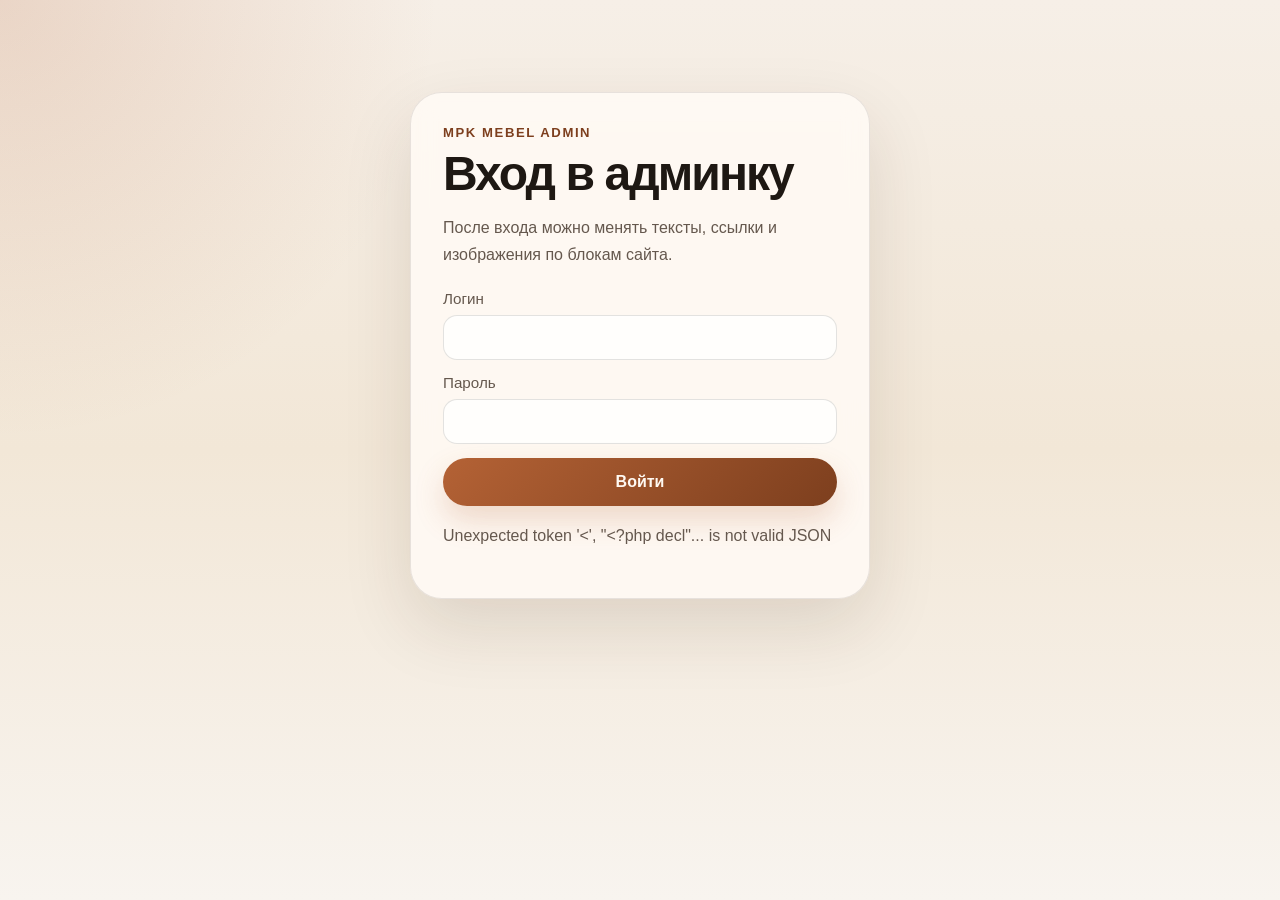
<file: admin.html>
<!doctype html>
<html lang="ru">
<head>
  <meta charset="UTF-8">
  <meta name="viewport" content="width=device-width, initial-scale=1.0">
  <title>MPK Mebel Admin</title>
  <link rel="stylesheet" href="admin.css">
</head>
<body>
  <main class="admin-shell">
    <section class="login-card" id="login-card">
      <p class="eyebrow">MPK Mebel Admin</p>
      <h1>Вход в админку</h1>
      <p class="muted">После входа можно менять тексты, ссылки и изображения по блокам сайта.</p>
      <form id="login-form" class="stack">
        <label>
          Логин
          <input type="text" name="username" autocomplete="username" required>
        </label>
        <label>
          Пароль
          <input type="password" name="password" autocomplete="current-password" required>
        </label>
        <button type="submit">Войти</button>
      </form>
      <p class="status" id="login-status"></p>
    </section>

    <section class="admin-panel hidden" id="admin-panel">
      <header class="panel-head">
        <div>
          <p class="eyebrow">Редактор сайта</p>
          <h2>Тексты и изображения по блокам</h2>
        </div>
        <div class="panel-actions">
          <a class="ghost" href="/" target="_blank" rel="noreferrer">Открыть сайт</a>
          <button class="ghost" id="logout-button" type="button">Выйти</button>
          <button id="save-button" type="button">Сохранить изменения</button>
        </div>
      </header>

      <div class="notice">
        Изображения можно либо вставлять ссылкой, либо загружать через кнопку рядом с полем.
      </div>

      <div id="editor-root" class="editor-root"></div>
      <p class="status" id="save-status"></p>
    </section>
  </main>

  <script src="admin.js"></script>
</body>
</html>
</file>
<file: admin.css>
:root {
  --bg: #f4eee6;
  --panel: rgba(255, 250, 244, 0.9);
  --text: #1e1813;
  --muted: #65584e;
  --accent: #b46235;
  --accent-dark: #7d3f1e;
  --line: rgba(30, 24, 19, 0.1);
  --shadow: 0 28px 70px rgba(61, 34, 17, 0.12);
  --radius: 24px;
}

* {
  box-sizing: border-box;
}

body {
  margin: 0;
  min-height: 100vh;
  font-family: "Manrope", sans-serif;
  color: var(--text);
  background:
    radial-gradient(circle at top left, rgba(180, 98, 53, 0.18), transparent 28%),
    linear-gradient(180deg, #f6efe7 0%, #f2e7d7 50%, #f8f4ef 100%);
}

button,
input,
textarea {
  font: inherit;
}

.admin-shell {
  width: min(calc(100% - 32px), 1180px);
  margin: 0 auto;
  padding: 32px 0 56px;
}

.login-card,
.admin-panel {
  background: var(--panel);
  border: 1px solid var(--line);
  border-radius: 32px;
  box-shadow: var(--shadow);
  backdrop-filter: blur(12px);
}

.login-card {
  width: min(100%, 460px);
  margin: 60px auto 0;
  padding: 32px;
}

.admin-panel {
  padding: 28px;
}

.hidden {
  display: none;
}

.eyebrow {
  margin: 0 0 10px;
  color: var(--accent-dark);
  font-size: 0.82rem;
  font-weight: 800;
  letter-spacing: 0.12em;
  text-transform: uppercase;
}

h1,
h2,
h3 {
  margin: 0;
  line-height: 1;
  letter-spacing: -0.04em;
}

h1 {
  font-size: clamp(2rem, 4vw, 3rem);
}

h2 {
  font-size: clamp(1.8rem, 3vw, 2.5rem);
}

.muted,
.status,
.notice,
.group-card p {
  color: var(--muted);
  line-height: 1.7;
}

.stack {
  display: grid;
  gap: 14px;
  margin-top: 22px;
}

label {
  display: grid;
  gap: 8px;
  font-size: 0.95rem;
  color: var(--muted);
}

input,
textarea {
  width: 100%;
  padding: 13px 15px;
  border: 1px solid rgba(30, 24, 19, 0.12);
  border-radius: 14px;
  background: rgba(255, 255, 255, 0.76);
  color: var(--text);
}

textarea {
  min-height: 120px;
  resize: vertical;
}

button,
.ghost {
  display: inline-flex;
  align-items: center;
  justify-content: center;
  min-height: 48px;
  padding: 12px 18px;
  border-radius: 999px;
  border: 0;
  text-decoration: none;
  cursor: pointer;
  transition: transform 0.2s ease, box-shadow 0.2s ease;
  font-weight: 700;
}

button:hover,
.ghost:hover {
  transform: translateY(-2px);
}

button {
  color: #fff9f2;
  background: linear-gradient(135deg, var(--accent), var(--accent-dark));
  box-shadow: 0 14px 30px rgba(180, 98, 53, 0.22);
}

.ghost {
  color: var(--text);
  background: rgba(255, 255, 255, 0.76);
  border: 1px solid rgba(30, 24, 19, 0.1);
}

.panel-head {
  display: flex;
  align-items: center;
  justify-content: space-between;
  gap: 20px;
  margin-bottom: 18px;
}

.panel-actions {
  display: flex;
  flex-wrap: wrap;
  gap: 12px;
}

.notice {
  margin-bottom: 18px;
  padding: 14px 16px;
  border-radius: 18px;
  background: rgba(180, 98, 53, 0.08);
}

.editor-root {
  display: grid;
  gap: 18px;
}

.group-card {
  padding: 22px;
  border: 1px solid var(--line);
  border-radius: var(--radius);
  background: rgba(255, 255, 255, 0.62);
}

.group-card h3 {
  margin-bottom: 14px;
  font-size: 1.25rem;
}

.fields-grid {
  display: grid;
  grid-template-columns: repeat(2, minmax(0, 1fr));
  gap: 14px 18px;
}

.field-wide {
  grid-column: 1 / -1;
}

.field-row {
  display: grid;
  gap: 8px;
}

.image-tools {
  display: flex;
  flex-wrap: wrap;
  gap: 10px;
}

.image-tools input[type="file"] {
  padding: 8px;
}

@media (max-width: 860px) {
  .panel-head {
    flex-direction: column;
    align-items: flex-start;
  }

  .fields-grid {
    grid-template-columns: 1fr;
  }
}
</file>
